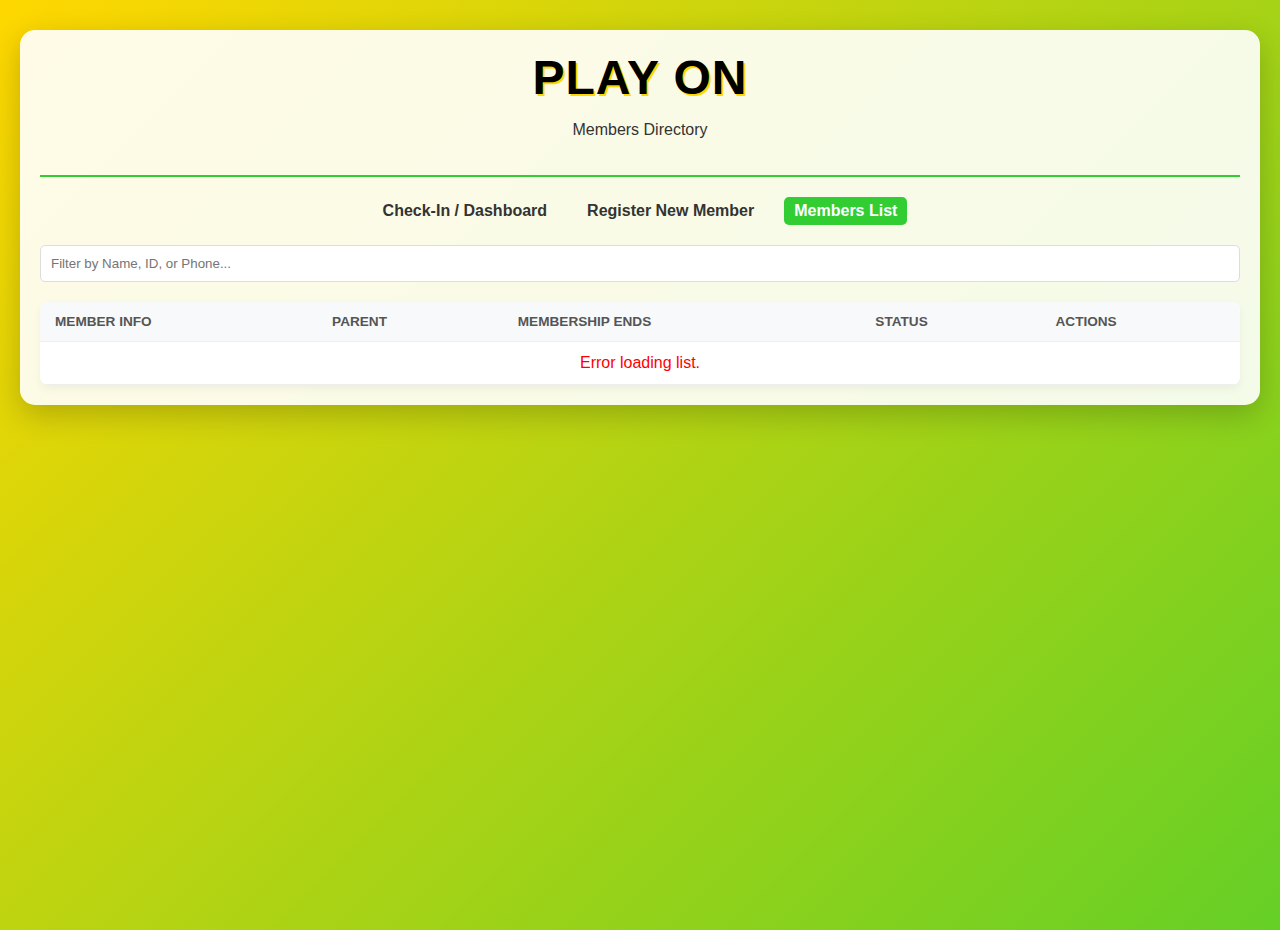
<file: public/members.html>
<!DOCTYPE html>
<html lang="en">

<head>
    <meta charset="UTF-8">
    <meta name="viewport" content="width=device-width, initial-scale=1.0">
    <title>Members List - Play On</title>
    <link rel="stylesheet" href="css/style.css">
    <link rel="stylesheet" href="https://cdnjs.cloudflare.com/ajax/libs/font-awesome/6.0.0/css/all.min.css">
    <style>
        .members-table {
            width: 100%;
            border-collapse: collapse;
            background: white;
            border-radius: 8px;
            overflow: hidden;
            box-shadow: 0 4px 10px rgba(0, 0, 0, 0.05);
        }

        .members-table th,
        .members-table td {
            padding: 12px 15px;
            text-align: left;
            border-bottom: 1px solid #eee;
        }

        .members-table th {
            background-color: #f8f9fa;
            font-weight: 600;
            color: #555;
            text-transform: uppercase;
            font-size: 0.85em;
        }

        .members-table tr:hover {
            background-color: #f1f1f1;
        }

        .status-badge {
            padding: 4px 8px;
            border-radius: 12px;
            font-size: 0.8em;
            font-weight: 600;
        }

        .status-active {
            background-color: #d4edda;
            color: #155724;
        }

        .status-expired {
            background-color: #f8d7da;
            color: #721c24;
        }

        .action-btn {
            background: none;
            border: none;
            cursor: pointer;
            font-size: 1.1em;
            margin-right: 8px;
            color: #666;
        }

        .action-btn:hover {
            color: #333;
        }

        .action-edit:hover {
            color: #007bff;
        }

        .action-delete:hover {
            color: #dc3545;
        }

        .action-card:hover {
            color: #28a745;
        }

        .search-bar {
            margin-bottom: 20px;
            display: flex;
            gap: 10px;
        }

        .search-bar input {
            flex: 1;
            padding: 10px;
            border: 1px solid #ddd;
            border-radius: 5px;
        }
    </style>
</head>

<body>

    <div class="container">
        <div class="header">
            <h1 class="play-on-title">PLAY ON</h1>
            <p>Members Directory</p>
        </div>

        <div class="nav-bar">
            <a href="index.html" class="nav-link">Check-In / Dashboard</a>
            <a href="register.html" class="nav-link">Register New Member</a>
            <a href="members.html" class="nav-link active">Members List</a>
        </div>

        <div class="search-bar">
            <input type="text" id="filterInput" placeholder="Filter by Name, ID, or Phone..." onkeyup="filterTable()">
        </div>

        <table class="members-table">
            <thead>
                <tr>
                    <th>Member Info</th>
                    <th>Parent</th>
                    <th>Membership Ends</th>
                    <th>Status</th>
                    <th>Actions</th>
                </tr>
            </thead>
            <tbody id="membersBody">
                <tr>
                    <td colspan="5" style="text-align:center;">Loading...</td>
                </tr>
            </tbody>
        </table>

    </div>

    <!-- Reuse Edit Modal from index.html approach would be ideal, but for now lets rely on simple actions or just redirect -->
    <!-- Actually, let's include the edit modal here too for completeness -->
    <div id="editModal" class="modal">
        <div class="modal-content">
            <h2>Edit Member</h2>
            <input type="hidden" id="editId">
            <div class="form-group">
                <label>Name</label>
                <input type="text" id="editName">
            </div>
            <div class="form-group">
                <label>Update Photo</label>
                <input type="file" id="editPhoto" accept="image/*">
            </div>
            <div class="form-group">
                <label>Parent Name</label>
                <input type="text" id="editParentName">
            </div>
            <div class="form-group">
                <label>Parent Phone</label>
                <input type="text" id="editParentPhone">
            </div>
            <div class="form-group">
                <label>Expiry Date</label>
                <input type="date" id="editExpiry">
            </div>
            <button class="btn btn-primary" onclick="saveEdit()">Save Changes</button>
            <button class="btn btn-secondary"
                onclick="document.getElementById('editModal').style.display='none'">Cancel</button>
        </div>
    </div>

    <script>
        // Smart Path
        const API_BASE = window.location.pathname.includes('/public/') ? '../api/' : 'api/';

        async function loadMembers() {
            try {
                const res = await fetch(API_BASE + 'all_members.php');
                const data = await res.json();

                const tbody = document.getElementById('membersBody');
                tbody.innerHTML = '';

                if (!data.members || data.members.length === 0) {
                    tbody.innerHTML = '<tr><td colspan="5" style="text-align:center;">No members found.</td></tr>';
                    return;
                }

                data.members.forEach(m => {
                    const tr = document.createElement('tr');
                    const statusClass = m.status === 'Active' ? 'status-active' : 'status-expired';

                    // Smart Photo Path
                    let photo = m.photo_path || '#';
                    if (photo !== '#' && !photo.startsWith('http')) {
                        const imgPrefix = window.location.pathname.includes('/public/') ? '../' : '';
                        photo = imgPrefix + photo;
                    }

                    tr.innerHTML = `
                    <td style="display:flex; align-items:center; gap:10px;">
                        <img src="${photo}" style="width:40px; height:40px; border-radius:50%; object-fit:cover;">
                        <div>
                            <div style="font-weight:bold;">${m.name}</div>
                            <div style="font-size:0.8em; color:#888;">${m.qr_code_data}</div>
                        </div>
                    </td>
                    <td>
                        <div>${m.parent_name}</div>
                        <div style="font-size:0.8em; color:#888;">${m.parent_phone}</div>
                    </td>
                    <td>${m.expiry_formatted}</td>
                    <td><span class="status-badge ${statusClass}">${m.status}</span></td>
                    <td>
                        <button class="action-btn action-card" onclick="openCard(${m.id})" title="View Card"><i class="fas fa-id-card"></i></button>
                        <button class="action-btn action-edit" onclick="openEdit(${m.id}, '${m.name.replace(/'/g, "\\'")}', '${m.parent_name.replace(/'/g, "\\'")}', '${m.parent_phone}', '${m.membership_expiry}')" title="Edit"><i class="fas fa-edit"></i></button>
                        <button class="action-btn action-delete" onclick="deleteKid(${m.id})" title="Delete"><i class="fas fa-trash"></i></button>
                    </td>
                `;
                    tbody.appendChild(tr);
                });
            } catch (e) {
                console.error(e);
                document.getElementById('membersBody').innerHTML = `<tr><td colspan="5" style="color:red; text-align:center;">Error loading list.</td></tr>`;
            }
        }

        function filterTable() {
            const input = document.getElementById("filterInput");
            const filter = input.value.toUpperCase();
            const table = document.querySelector(".members-table");
            const tr = table.getElementsByTagName("tr");

            for (let i = 1; i < tr.length; i++) {
                let txtValue = tr[i].textContent || tr[i].innerText;
                if (txtValue.toUpperCase().indexOf(filter) > -1) {
                    tr[i].style.display = "";
                } else {
                    tr[i].style.display = "none";
                }
            }
        }

        function openCard(id) {
            window.open(`card.html?id=${id}`, '_blank');
        }

        // --- Reuse Edit/Delete Wrappers ---
        // Note: Ideally these would be in a shared JS file, but for XAMPP simplicity keeping inline.

        function openEdit(id, name, pName, pPhone, expiry) {
            const datePart = expiry.split(' ')[0];
            document.getElementById('editId').value = id;
            document.getElementById('editName').value = name;
            document.getElementById('editParentName').value = pName;
            document.getElementById('editParentPhone').value = pPhone;
            document.getElementById('editExpiry').value = datePart;
            document.getElementById('editModal').style.display = 'block';
        }

        async function saveEdit() {
            const id = document.getElementById('editId').value;
            const name = document.getElementById('editName').value;
            const parentName = document.getElementById('editParentName').value;
            const parentPhone = document.getElementById('editParentPhone').value;
            const expiry = document.getElementById('editExpiry').value;
            const photoFile = document.getElementById('editPhoto').files[0];

            const formData = new FormData();
            formData.append('id', id);
            formData.append('name', name);
            formData.append('parentName', parentName);
            formData.append('parentPhone', parentPhone);
            formData.append('expiry', expiry);
            if (photoFile) {
                formData.append('photo', photoFile);
            }

            const res = await fetch(API_BASE + 'edit_kid.php', {
                method: 'POST',
                body: formData // No headers needed, browser handles multipart
            });
            const result = await res.json();
            if (result.success) {
                alert("Updated!");
                document.getElementById('editModal').style.display = 'none';
                loadMembers();
            } else {
                alert("Error: " + result.error);
            }
        }

        async function deleteKid(id) {
            if (!confirm("Are you sure?")) return;
            const res = await fetch(API_BASE + 'delete.php', {
                method: 'POST',
                body: JSON.stringify({ type: 'kid', id })
            });
            const result = await res.json();
            if (result.success) loadMembers();
            else alert("Error: " + result.error);
        }

        loadMembers();
    </script>

</body>

</html>
</file>
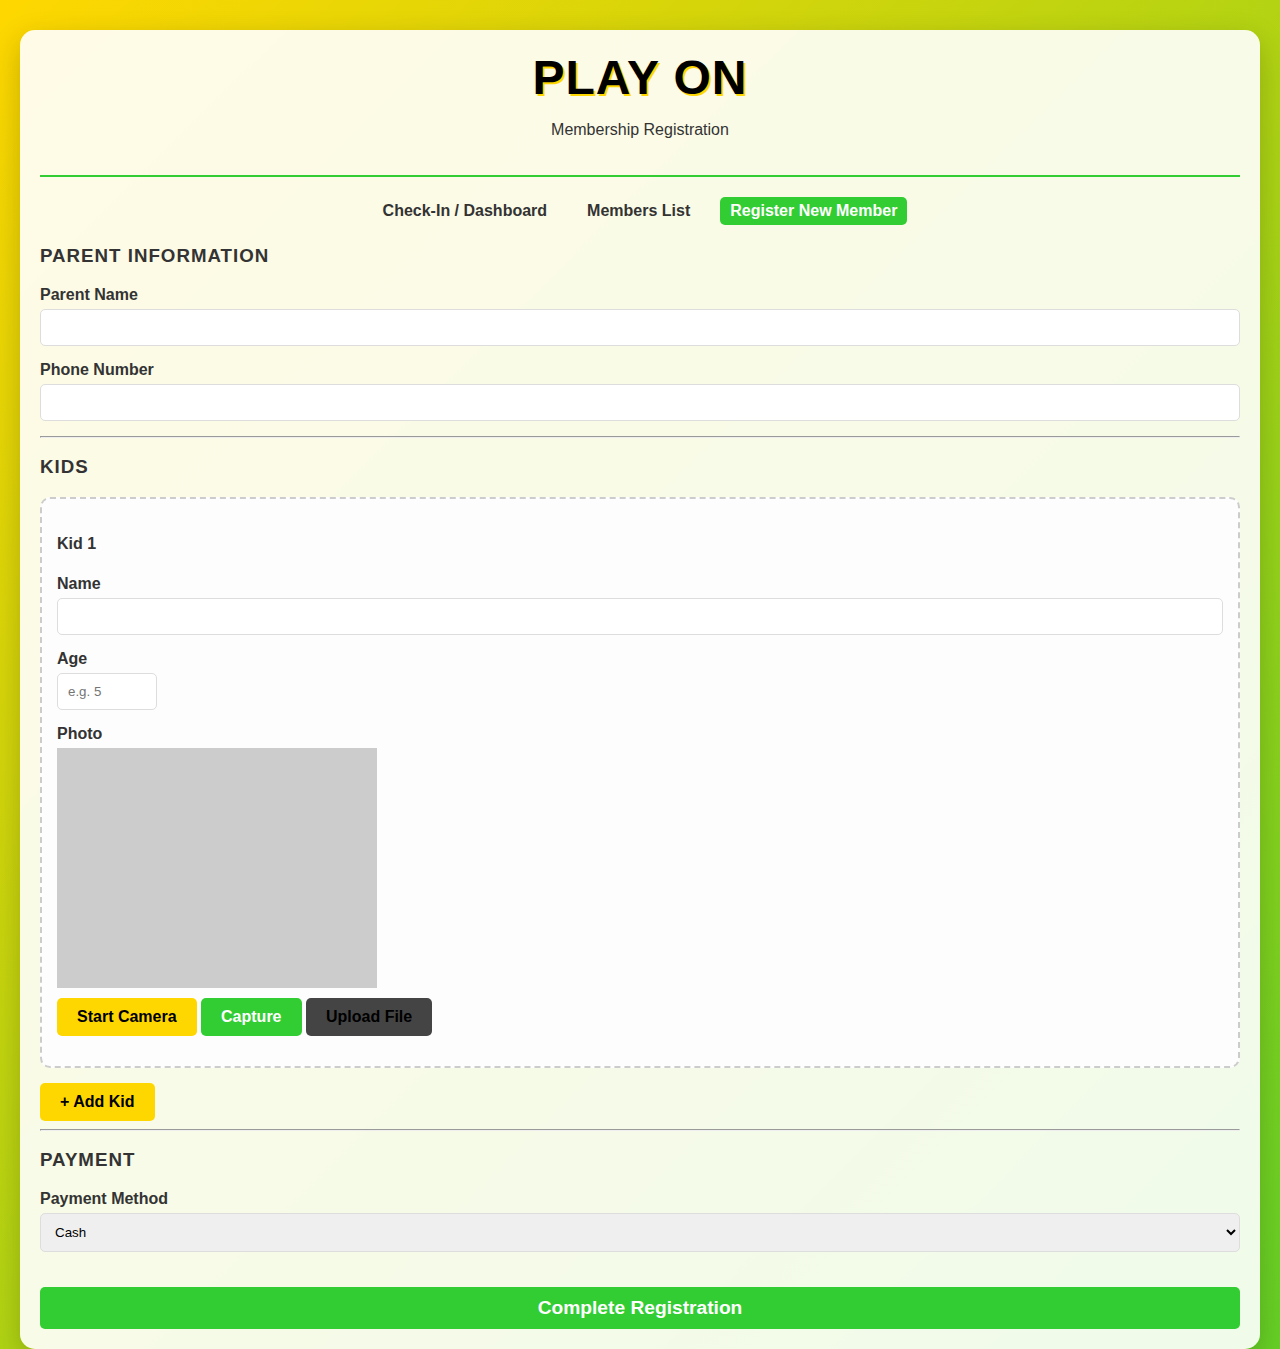
<file: public/register.html>
<!DOCTYPE html>
<html lang="en">

<head>
    <meta charset="UTF-8">
    <meta name="viewport" content="width=device-width, initial-scale=1.0">
    <title>Register - Play On</title>
    <link rel="stylesheet" href="css/style.css">
</head>

<body>

    <div class="container">
        <div class="header">
            <h1 class="play-on-title">PLAY ON</h1>
            <p>Membership Registration</p>
        </div>

        <div class="nav-bar">
            <a href="index.html" class="nav-link">Check-In / Dashboard</a>
            <a href="members.html" class="nav-link">Members List</a>
            <a href="register.html" class="nav-link active">Register New Member</a>
        </div>

        <form id="regForm">
            <h3>Parent Information</h3>
            <div class="form-group">
                <label>Parent Name</label>
                <input type="text" name="parentName" required>
            </div>
            <div class="form-group">
                <label>Phone Number</label>
                <input type="tel" id="parentPhone" name="parentPhone" required>
            </div>

            <hr>
            <h3>Kids</h3>
            <div id="kidsContainer"></div>
            <button type="button" class="btn btn-secondary" onclick="addKid()">+ Add Kid</button>

            <hr>
            <h3>Payment</h3>
            <div class="form-group">
                <label>Payment Method</label>
                <select id="paymentMethod" onchange="toggleMpesa(this)">
                    <option value="cash">Cash</option>
                    <option value="mpesa">Mpesa</option>
                </select>
            </div>

            <!-- Mpesa Prompt Modal -->
            <div id="mpesaModal" class="modal">
                <div class="modal-content">
                    <h2>Mpesa Payment</h2>
                    <p>Please withdraw cash from agent on your phone.</p>
                    <p><strong>Agent Number:</strong> 096485</p>
                    <p><strong>Store Number:</strong> 476877</p>
                    <p>Sending prompt to <span id="mpesaPhoneDisplay"></span>...</p>
                    <button type="button" class="btn btn-primary" onclick="closeModal()">Done / Confirmed</button>
                </div>
            </div>

            <button type="submit" class="btn btn-primary"
                style="width: 100%; margin-top: 20px; font-size: 1.2em;">Complete Registration</button>
        </form>
    </div>

    <script>
        let kidCount = 0;
        // Global stream holder to avoid ReferenceError when starting/stopping cameras
        let videoStream = null;

        // Handle file uploads as fallback when camera is unavailable
        function handleFileUpload(fileInput, videoId, canvasId, inputId, statusId) {
            const file = fileInput.files && fileInput.files[0];
            if (!file) return;

            const reader = new FileReader();
            reader.onload = function (e) {
                const dataUrl = e.target.result;

                // Set hidden input value (base64) so server can receive image
                const hidden = document.getElementById(inputId);
                if (hidden) hidden.value = dataUrl;

                // Draw to canvas for preview
                const canvas = document.getElementById(canvasId);
                const img = new Image();
                img.onload = function () {
                    canvas.width = img.width;
                    canvas.height = img.height;
                    const ctx = canvas.getContext('2d');
                    ctx.drawImage(img, 0, 0, canvas.width, canvas.height);
                    canvas.style.display = 'block';
                    const video = document.getElementById(videoId);
                    if (video) video.style.display = 'none';
                };
                img.src = dataUrl;

                const statusEl = document.getElementById(statusId);
                if (statusEl) {
                    statusEl.innerText = ' File selected';
                    statusEl.style.color = 'green';
                    statusEl.style.fontWeight = 'bold';
                }
            };
            reader.readAsDataURL(file);
        }

        function addKid() {
            const div = document.createElement('div');
            div.className = 'kid-entry';
            div.innerHTML = `
            <h4>Kid ${kidCount + 1}</h4>
            <div class="form-group">
                <label>Name</label>
                <input type="text" name="kidName_${kidCount}" required>
            </div>
            <div class="form-group">
                <label>Age</label>
                <input type="number" name="kidAge_${kidCount}" placeholder="e.g. 5" required style="width:100px;">
            </div>
            <div class="form-group">
                <label>Photo</label>
                <div class="camera-box">
                    <video id="kVideo${kidCount}" autoplay></video>
                    <canvas id="kCanvas${kidCount}" style="display:none;"></canvas>
                </div>
                <div class="capture-controls">
                    <button type="button" class="btn btn-secondary" onclick="startCamera('kVideo${kidCount}')">
                        <i class="fas fa-camera"></i> Start Camera
                    </button>
                    <button type="button" class="btn btn-primary" onclick="capture('kVideo${kidCount}', 'kCanvas${kidCount}', 'kInput${kidCount}')">
                        <i class="fas fa-dot-circle"></i> Capture
                    </button>
                    
                    <!-- NEW: Upload Option -->
                    <input type="file" id="kUploadInput${kidCount}" accept="image/*" style="display:none" onchange="handleFileUpload(this, 'kVideo${kidCount}', 'kCanvas${kidCount}', 'kInput${kidCount}', 'kStatus${kidCount}')">
                    <button type="button" class="btn btn-secondary" style="background:#444;" onclick="document.getElementById('kUploadInput${kidCount}').click()">
                        <i class="fas fa-upload"></i> Upload File
                    </button>
                </div>
                <input type="hidden" name="kidPhoto_${kidCount}" id="kInput${kidCount}">
                <span id="kStatus${kidCount}"></span>
            </div>
        `;
            document.getElementById('kidsContainer').appendChild(div);
            kidCount++;
        }

        // Initialize with 1 kid
        addKid();

        function startCamera(videoId) {
            // Stop any existing stream before starting a new one
            if (videoStream) {
                videoStream.getTracks().forEach(track => track.stop());
                videoStream = null;
            }

            navigator.mediaDevices.getUserMedia({ video: true })
                .then(stream => {
                    videoStream = stream; // Store the current stream
                    const video = document.getElementById(videoId);
                    video.style.display = 'block';
                    video.srcObject = stream;
                    video.play();

                    // Hide canvas and clear status for this specific kid's photo section
                    const canvasId = videoId.replace('Video', 'Canvas');
                    const statusId = videoId.replace('Video', 'Status');
                    document.getElementById(canvasId).style.display = 'none';
                    const statusEl = document.getElementById(statusId);
                    if (statusEl) {
                        statusEl.innerText = '';
                    }
                })
                .catch(err => alert("Camera error: " + err));
        }

        function capture(videoId, canvasId, inputId) {
            const video = document.getElementById(videoId);
            const canvas = document.getElementById(canvasId);
            const input = document.getElementById(inputId);

            // Check if video is actually ready
            if (video.readyState < 2 || !video.videoWidth) {
                alert("Camera still loading... please wait 1 second.");
                return;
            }

            try {
                canvas.width = video.videoWidth;
                canvas.height = video.videoHeight;
                canvas.getContext('2d').drawImage(video, 0, 0, canvas.width, canvas.height);

                canvas.style.maxWidth = "100%";
                canvas.style.height = "auto";
                canvas.style.borderRadius = "8px";

                input.value = canvas.toDataURL('image/jpeg', 0.95);

                const stream = video.srcObject;
                if (stream) {
                    stream.getTracks().forEach(track => track.stop());
                }

                // Update status
                const statusId = videoId.replace('Video', 'Status');
                const statusEl = document.getElementById(statusId);
                if (statusEl) {
                    statusEl.innerText = " Photo Captured!";
                    statusEl.style.color = "green";
                    statusEl.style.fontWeight = "bold";
                }

                video.style.display = 'none';
                canvas.style.display = 'block';
            } catch (e) {
                console.error(e);
                alert("Capture error: " + e.message);
            }
        }

        function toggleMpesa(select) {
            if (select.value === 'mpesa') {
                const phone = document.getElementById('parentPhone').value;
                if (!phone) {
                    alert("Please enter parent phone number first.");
                    select.value = 'cash';
                    return;
                }
                document.getElementById('mpesaPhoneDisplay').innerText = phone;
                document.getElementById('mpesaModal').style.display = 'block';
            }
        }

        function closeModal() {
            document.getElementById('mpesaModal').style.display = 'none';
        }

        document.getElementById('regForm').addEventListener('submit', async (e) => {
            e.preventDefault();

            const formData = new FormData();
            const rawData = Object.fromEntries(new FormData(e.target));

            // Append text fields
            for (const key in rawData) {
                if (!key.includes('Photo')) { // Skip photo inputs here, handle specially
                    formData.append(key, rawData[key]);
                }
            }

            // Handle Base64 photos -> Blob
            async function appendPhoto(key, dataUrl) {
                if (dataUrl && dataUrl.startsWith('data:')) {
                    const res = await fetch(dataUrl);
                    const blob = await res.blob();
                    formData.append(key, blob, key + '.jpg');
                }
            }

            await appendPhoto('parentPhoto', rawData.parentPhoto);

            for (let i = 0; i < kidCount; i++) {
                await appendPhoto(`kidPhoto_${i}`, rawData[`kidPhoto_${i}`]);
            }

            // SMART PATH DETECTION
            // If we are in 'public' folder, go up one level. Otherwise assume we are in root.
            const API_BASE = window.location.pathname.includes('/public/') ? '../api/' : 'api/';

            try {
                // Use API_BASE constant
                const res = await fetch(API_BASE + 'register.php', { method: 'POST', body: formData });
                // Check for HTTP error codes
                if (!res.ok) throw new Error(`Server returned ${res.status} ${res.statusText}`);

                const result = await res.json();
                if (result.success) {
                    alert("Registration Successful!");
                    window.location.href = 'index.html';
                } else {
                    alert("Error: " + result.error);
                }
            } catch (err) {
                console.error(err);
                if (window.location.protocol === 'file:') {
                    alert("ERROR: You are opening this via file://. Please use http://localhost/...");
                } else {
                    // Show exact URL we tried to help debugging
                    const targetUrl = new URL(API_BASE + 'register.php', window.location.href).href;
                    alert(`Network Error.\nAttempted to reach: ${targetUrl}\n\nEnsure XAMPP is running and 'api' folder exists.`);
                }
            }
        });
    </script>

</body>

</html>
</file>
<file: public/css/style.css>
:root {
    --primary-yellow: #FFD700;
    --primary-green: #32CD32;
    --black: #000;
    --white: #fff;
    --gradient-bg: linear-gradient(135deg, #FFD700, #32CD32, #fff, #000);
}

body {
    font-family: 'Segoe UI', Tahoma, Geneva, Verdana, sans-serif;
    background: var(--gradient-bg);
    background-size: 400% 400%;
    animation: gradientBG 15s ease infinite;
    margin: 0;
    min-height: 100vh;
    color: #333;
}

@keyframes gradientBG {
    0% { background-position: 0% 50%; }
    50% { background-position: 100% 50%; }
    100% { background-position: 0% 50%; }
}

.container {
    max-width: 1200px;
    margin: 0 auto;
    padding: 20px;
    background-color: rgba(255, 255, 255, 0.9);
    border-radius: 15px;
    box-shadow: 0 10px 30px rgba(0,0,0,0.2);
    margin-top: 30px;
}

h1, h2, h3 {
    text-transform: uppercase;
    letter-spacing: 1px;
}

.header {
    text-align: center;
    padding-bottom: 20px;
    border-bottom: 2px solid var(--primary-green);
    margin-bottom: 20px;
}

.play-on-title {
    font-size: 3em;
    font-weight: 900;
    color: var(--black);
    text-shadow: 2px 2px var(--primary-yellow);
    margin: 0;
}

.btn {
    padding: 10px 20px;
    border: none;
    border-radius: 5px;
    font-size: 1rem;
    cursor: pointer;
    transition: transform 0.2s;
    font-weight: bold;
}

.btn:hover {
    transform: scale(1.05);
}

.btn-primary {
    background-color: var(--primary-green);
    color: white;
}

.btn-secondary {
    background-color: var(--primary-yellow);
    color: black;
}

.form-group {
    margin-bottom: 15px;
}

label {
    display: block;
    margin-bottom: 5px;
    font-weight: bold;
}

input, select {
    width: 100%;
    padding: 10px;
    border: 1px solid #ddd;
    border-radius: 5px;
    box-sizing: border-box;
}

.camera-box {
    width: 320px;
    height: 240px;
    background: #ccc;
    margin-bottom: 10px;
    position: relative;
    overflow: hidden;
}

video {
    width: 100%;
    height: 100%;
    object-fit: cover;
}

.kid-entry {
    border: 2px dashed #ccc;
    padding: 15px;
    margin-bottom: 15px;
    border-radius: 10px;
    background: #fdfdfd;
}

.modal {
    display: none; 
    position: fixed; 
    z-index: 100; 
    left: 0;
    top: 0;
    width: 100%; 
    height: 100%; 
    overflow: auto; 
    background-color: rgba(0,0,0,0.8); 
}

.modal-content {
    background-color: #fefefe;
    margin: 15% auto; 
    padding: 20px;
    border: 1px solid #888;
    width: 80%; 
    max-width: 500px;
    border-radius: 10px;
    text-align: center;
}

.nav-bar {
    display: flex;
    justify-content: center;
    gap: 20px;
    margin-bottom: 20px;
}

.nav-link {
    text-decoration: none;
    color: #333;
    font-weight: bold;
    padding: 5px 10px;
    border-radius: 5px;
}

.nav-link.active {
    background-color: var(--primary-green);
    color: white;
}
</file>
